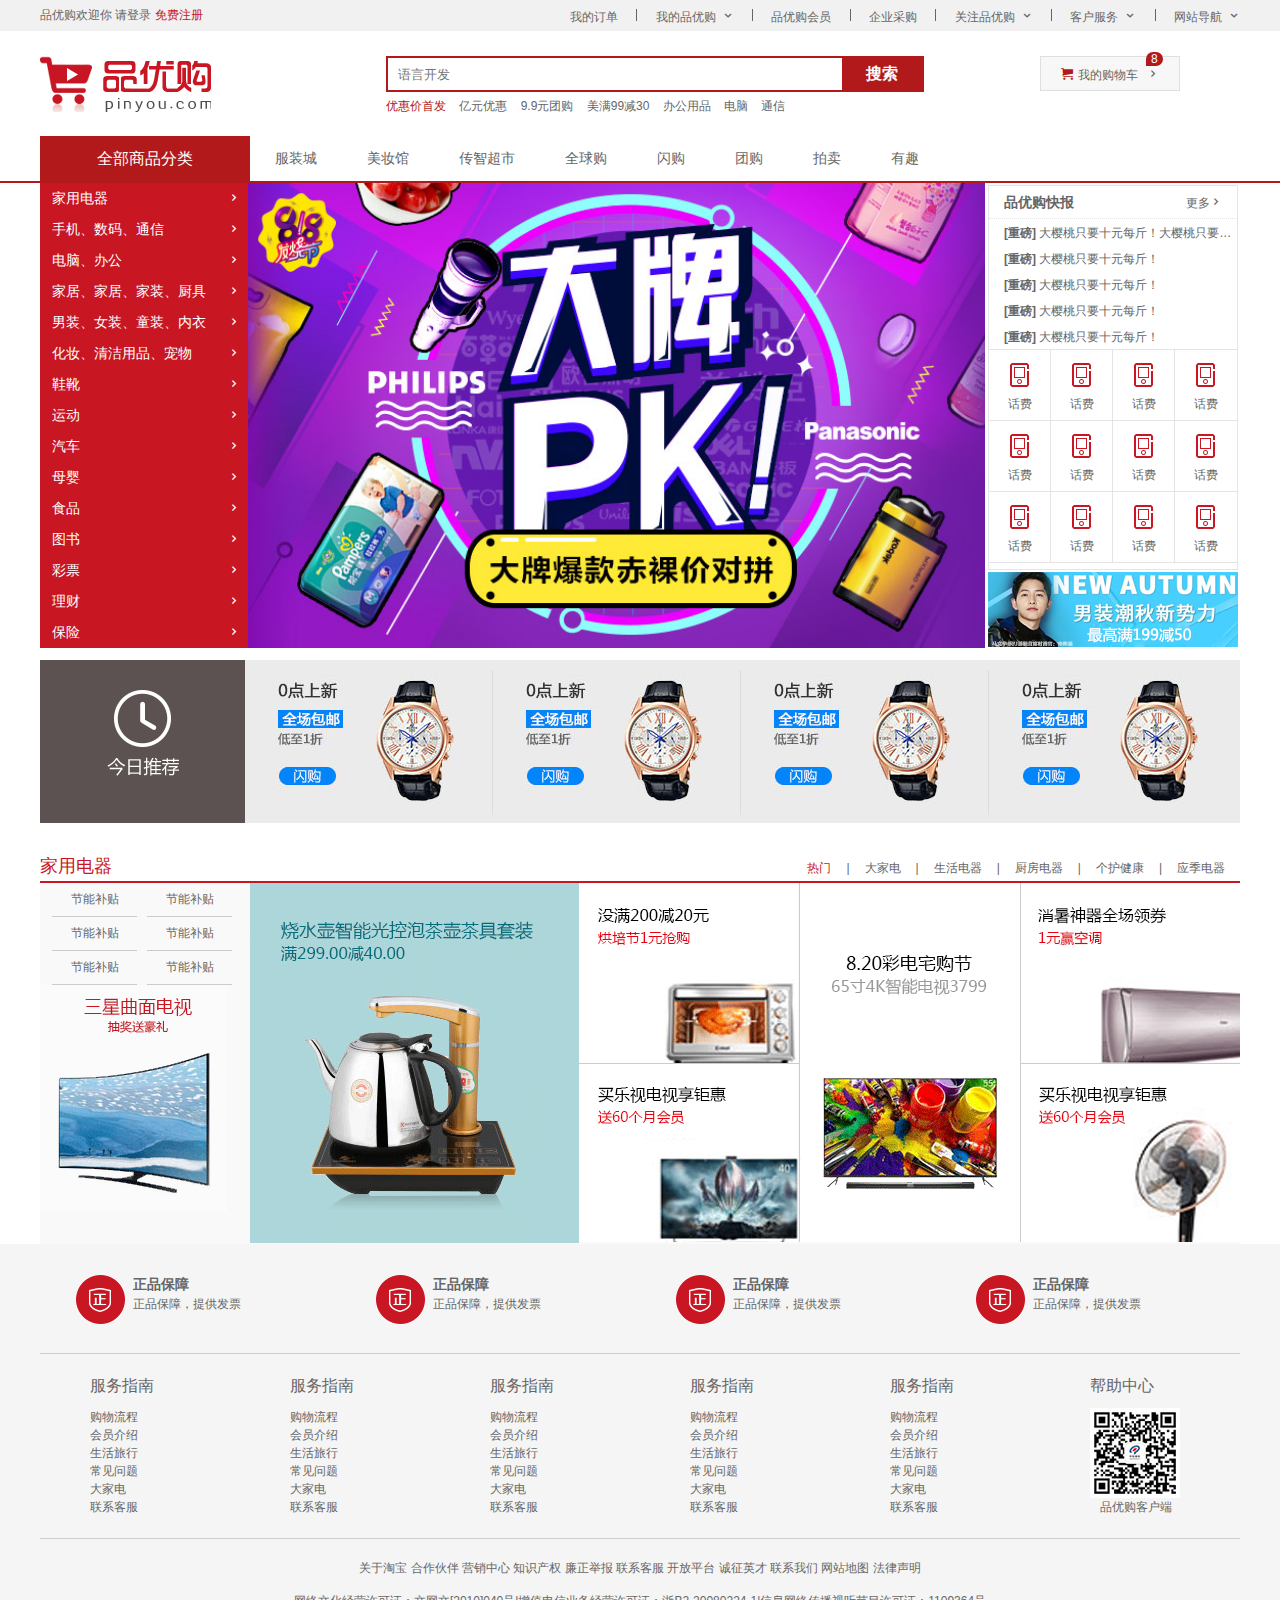
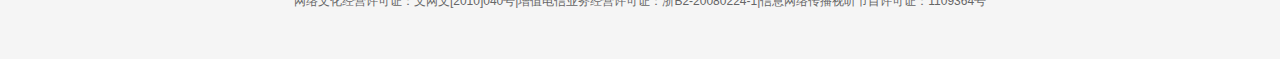
<file: pinyougou/index.html>
<!DOCTYPE html>
<html lang="en">

<head>
    <meta charset="UTF-8">
    <meta name="viewport" content="width=device-width, initial-scale=1.0">
    <title>品优购商城-综合网购首选-正品低价、品质保障、配送及时、轻松购物！</title>
    <meta name="description"
        content="品优购商城-专业的综合网上购物商城,销售家电、数码通讯、电脑、家居百货、服装服饰、母婴、图书、食品等数万个品牌优质商品.便捷、诚信的服务，为您提供愉悦的网上购物体验!" />
    <meta name="keywords" content="网上购物,网上商城,手机,笔记本,电脑,MP3,CD,VCD,DV,相机,数码,配件,手表,存储卡,京东" />
    <link rel="stylesheet" href="css/base.css">
    <link rel="stylesheet" href="css/common.css">
    <link rel="shortcut icon" href="favicon.ico" type="image/x-icon">
    <link rel="stylesheet" href="css/index.css">
</head>

<body>
    <div class="shortcut">
        <div class="w">
            <div class="fl nav_left">
                <ul>
                    <li class="fl">品优购欢迎你&nbsp; </li>
                    <li class="fl"><a href="#"> 请登录&nbsp;</a><a href="register.html" class="style_red">免费注册</a></li>
                </ul>
            </div>
            <div class="fr">
                <ul>
                    <li>我的订单</li>
                    <li></li>
                    <li class="arrow-icon">我的品优购</li>
                    <li></li>
                    <li>品优购会员</li>
                    <li></li>
                    <li>企业采购</li>
                    <li></li>
                    <li class="arrow-icon">关注品优购</li>
                    <li></li>
                    <li class="arrow-icon">客户服务</li>
                    <li></li>
                    <li class="arrow-icon">网站导航</li>
                </ul>
            </div>
        </div>
    </div>

    <header class="w header">
        <div class="logo">
            <h1>
                <a href="index.html" title="品优购商城">
                    品优购商城
                </a>
            </h1>
        </div>

        <div class="search">
            <input type="search" name="" id="" placeholder="语言开发">
            <button class="fr">搜索</button>
        </div>

        <div class="hotwords">
            <a href="#">优惠价首发</a>
            <a href="#">亿元优惠</a>
            <a href="#">9.9元团购</a>
            <a href="#">美满99减30</a>
            <a href="#">办公用品</a>
            <a href="#">电脑</a>
            <a href="#">通信</a>
        </div>

        <div class="shopcart">我的购物车
            <div class="count">
                8
            </div>
        </div>
    </header>

    <nav class="nav">
        <div class="w">
            <div class="dropdown fl">
                <div class="dt">全部商品分类</div>
                <div class="dd">
                    <ul>
                        <li><a href="#">家用电器</a></li>
                        <li><a href="list.html">手机、数码、通信</a></li>
                        <li><a href="#">电脑、办公</a></li>
                        <li><a href="#">家居、家居、家装、厨具</a></li>
                        <li><a href="#">男装、女装、童装、内衣</a></li>
                        <li><a href="#">化妆、清洁用品、宠物</a></li>
                        <li><a href="#">鞋靴</a></li>
                        <li><a href="#">运动</a></li>
                        <li><a href="#">汽车</a></li>
                        <li><a href="#">母婴</a></li>
                        <li><a href="#">食品</a></li>
                        <li><a href="#">图书</a></li>
                        <li><a href="#">彩票</a></li>
                        <li><a href="#">理财</a></li>
                        <li><a href="#">保险</a></li>
                    </ul>
                </div>
            </div>
            <div class="navitems fl">
                <ul>
                    <li><a href="#">服装城</a></li>
                    <li><a href="#">美妆馆</a></li>
                    <li><a href="#">传智超市</a></li>
                    <li><a href="#">全球购</a></li>
                    <li><a href="#">闪购</a></li>
                    <li><a href="#">团购</a></li>
                    <li><a href="#">拍卖</a></li>
                    <li><a href="#">有趣</a></li>
                </ul>
            </div>
        </div>
    </nav>

    <main class="main w">
        <div class="focus">
            <ul>
                <li><img src="upload/focus1.png" height="465" alt=""></li>
            </ul>
        </div>
        <div class="newsflash">
            <div class="news">
                <div class="news_hd">
                    <h5>品优购快报</h5>
                    <a href="#" class="more">更多</a>
                </div>
                <div class="news_bd">
                    <ul>
                        <li><a href="#"> <strong>[重磅]</strong> 大樱桃只要十元每斤！大樱桃只要十元每斤！大樱桃只要十元每斤！</a></li>
                        <li><a href="#"><strong>[重磅]</strong> 大樱桃只要十元每斤！</a></li>
                        <li><a href="#"><strong>[重磅]</strong> 大樱桃只要十元每斤！</a></li>
                        <li><a href="#"><strong>[重磅]</strong> 大樱桃只要十元每斤！</a></li>
                        <li><a href="#"><strong>[重磅]</strong> 大樱桃只要十元每斤！</a></li>
                    </ul>
                </div>
            </div>
            <div class="lifeservice">
                <ul>
                    <li>
                        <a href="#"><i></i>
                            <p>话费</p>
                        </a>
                    </li>
                    <li>
                        <a href="#"><i></i>
                            <p>话费</p>
                        </a>
                    </li>
                    <li>
                        <a href="#"><i></i>
                            <p>话费</p>
                        </a>
                    </li>
                    <li>
                        <a href="#"><i></i>
                            <p>话费</p>
                        </a>
                    </li>
                    <li>
                        <a href="#"><i></i>
                            <p>话费</p>
                        </a>
                    </li>
                    <li>
                        <a href="#"><i></i>
                            <p>话费</p>
                        </a>
                    </li>
                    <li>
                        <a href="#"><i></i>
                            <p>话费</p>
                        </a>
                    </li>
                    <li>
                        <a href="#"><i></i>
                            <p>话费</p>
                        </a>
                    </li>
                    <li>
                        <a href="#"><i></i>
                            <p>话费</p>
                        </a>
                    </li>
                    <li>
                        <a href="#"><i></i>
                            <p>话费</p>
                        </a>
                    </li>
                    <li>
                        <a href="#"><i></i>
                            <p>话费</p>
                        </a>
                    </li>
                    <li>
                        <a href="#"><i></i>
                            <p>话费</p>
                        </a>
                    </li>
                </ul>
            </div>
            <div class="bargain">
                <img src="upload/bargain.png" alt="">
            </div>
        </div>
    </main>

    <div class="w recom">
        <div class="recom_hd"><img src="images/recom.png" alt=""></div>
        <div class="recom_bd">
            <ul>
                <li><img src="upload/recom_03.jpg" alt=""></li>
                <li><img src="upload/recom_03.jpg" alt=""></li>
                <li><img src="upload/recom_03.jpg" alt=""></li>
                <li><img src="upload/recom_03.jpg" alt=""></li>
            </ul>
        </div>
    </div>

    <div class="floor w">
        <div class="elec">
            <div class="box_hd w">
                <h3>家用电器</h3>
                <ul>
                    <li><a href="#" class="style_red">热门</a>|</li>
                    <li><a href="#">大家电</a>|</li>
                    <li><a href="#">生活电器</a>|</li>
                    <li><a href="#">厨房电器</a>|</li>
                    <li><a href="#">个护健康</a>|</li>
                    <li><a href="#">应季电器</a></li>
                </ul>
            </div>
            <div class="box_bd">
                <div class="tab_content">
                    <div class="tab_list_item">
                        <div class="col_210">
                            <ul>
                                <li><a href="#">节能补贴</a></li>
                                <li><a href="#">节能补贴</a></li>
                                <li><a href="#">节能补贴</a></li>
                                <li><a href="#">节能补贴</a></li>
                                <li><a href="#">节能补贴</a></li>
                                <li><a href="#">节能补贴</a></li>
                            </ul>
                            <a href="#"><img src="upload/floor-1-1.png" alt=""></a>
                        </div>
                        <div class="col_329"><a href="#"><img src="upload/floor-1-b01.png" alt=""></a></div>
                        <div class="col_221">
                            <a href="#" class="bb"><img src="upload/floor-1-2.png" alt=""></a>
                            <a href="#"><img src="upload/floor-1-3.png" alt=""></a>
                        </div>
                        <div class="col_221"><a href="#"><img src="upload/floor-1-4.png" alt=""></a></div>
                        <div class="col_219"><a href="#" class="bb"><img src="upload/floor-1-5.png" alt=""></a>
                            <a href="#"><img src="upload/floor-1-6.png" alt=""></a></div>
                    </div>
                </div>
            </div>
        </div>
    </div>

    <footer class="footer">
        <div class="w">
            <div class="mod_service">
                <ul>
                    <li>
                        <h5></h5>
                        <h4>正品保障</h4>
                        <p>正品保障，提供发票</p>
                    </li>
                    <li>
                        <h5></h5>
                        <h4>正品保障</h4>
                        <p>正品保障，提供发票</p>
                    </li>
                    <li>
                        <h5></h5>
                        <h4>正品保障</h4>
                        <p>正品保障，提供发票</p>
                    </li>
                    <li>
                        <h5></h5>
                        <h4>正品保障</h4>
                        <p>正品保障，提供发票</p>
                    </li>
                </ul>
            </div>
            <div class="mod_help">
                <dl>
                    <dt>服务指南</dt>
                    <dd><a href="#">购物流程</a></dd>
                    <dd><a href="#">会员介绍</a></dd>
                    <dd><a href="#">生活旅行</a></dd>
                    <dd><a href="#">常见问题</a></dd>
                    <dd><a href="#">大家电</a></dd>
                    <dd><a href="#">联系客服</a></dd>
                </dl>
                <dl>
                    <dt>服务指南</dt>
                    <dd><a href="#">购物流程</a></dd>
                    <dd><a href="#">会员介绍</a></dd>
                    <dd><a href="#">生活旅行</a></dd>
                    <dd><a href="#">常见问题</a></dd>
                    <dd><a href="#">大家电</a></dd>
                    <dd><a href="#">联系客服</a></dd>
                </dl>
                <dl>
                    <dt>服务指南</dt>
                    <dd><a href="#">购物流程</a></dd>
                    <dd><a href="#">会员介绍</a></dd>
                    <dd><a href="#">生活旅行</a></dd>
                    <dd><a href="#">常见问题</a></dd>
                    <dd><a href="#">大家电</a></dd>
                    <dd><a href="#">联系客服</a></dd>
                </dl>
                <dl>
                    <dt>服务指南</dt>
                    <dd><a href="#">购物流程</a></dd>
                    <dd><a href="#">会员介绍</a></dd>
                    <dd><a href="#">生活旅行</a></dd>
                    <dd><a href="#">常见问题</a></dd>
                    <dd><a href="#">大家电</a></dd>
                    <dd><a href="#">联系客服</a></dd>
                </dl>
                <dl>
                    <dt>服务指南</dt>
                    <dd><a href="#">购物流程</a></dd>
                    <dd><a href="#">会员介绍</a></dd>
                    <dd><a href="#">生活旅行</a></dd>
                    <dd><a href="#">常见问题</a></dd>
                    <dd><a href="#">大家电</a></dd>
                    <dd><a href="#">联系客服</a></dd>
                </dl>
                <dl>
                    <dt>帮助中心</dt>
                    <dd>
                        <img src="images/wx_cz.jpg" alt="">
                        <p>品优购客户端</p>
                    </dd>
                </dl>

            </div>
            <div class="mod_copyright">
                <div class="links">
                    关于淘宝 合作伙伴 营销中心 知识产权 廉正举报 联系客服 开放平台 诚征英才 联系我们 网站地图 法律声明
                </div>
                <div class="copyright">

                    网络文化经营许可证：文网文[2010]040号|增值电信业务经营许可证：浙B2-20080224-1|信息网络传播视听节目许可证：1109364号
                </div>
            </div>
        </div>

    </footer>

</body>

</html>
</file>
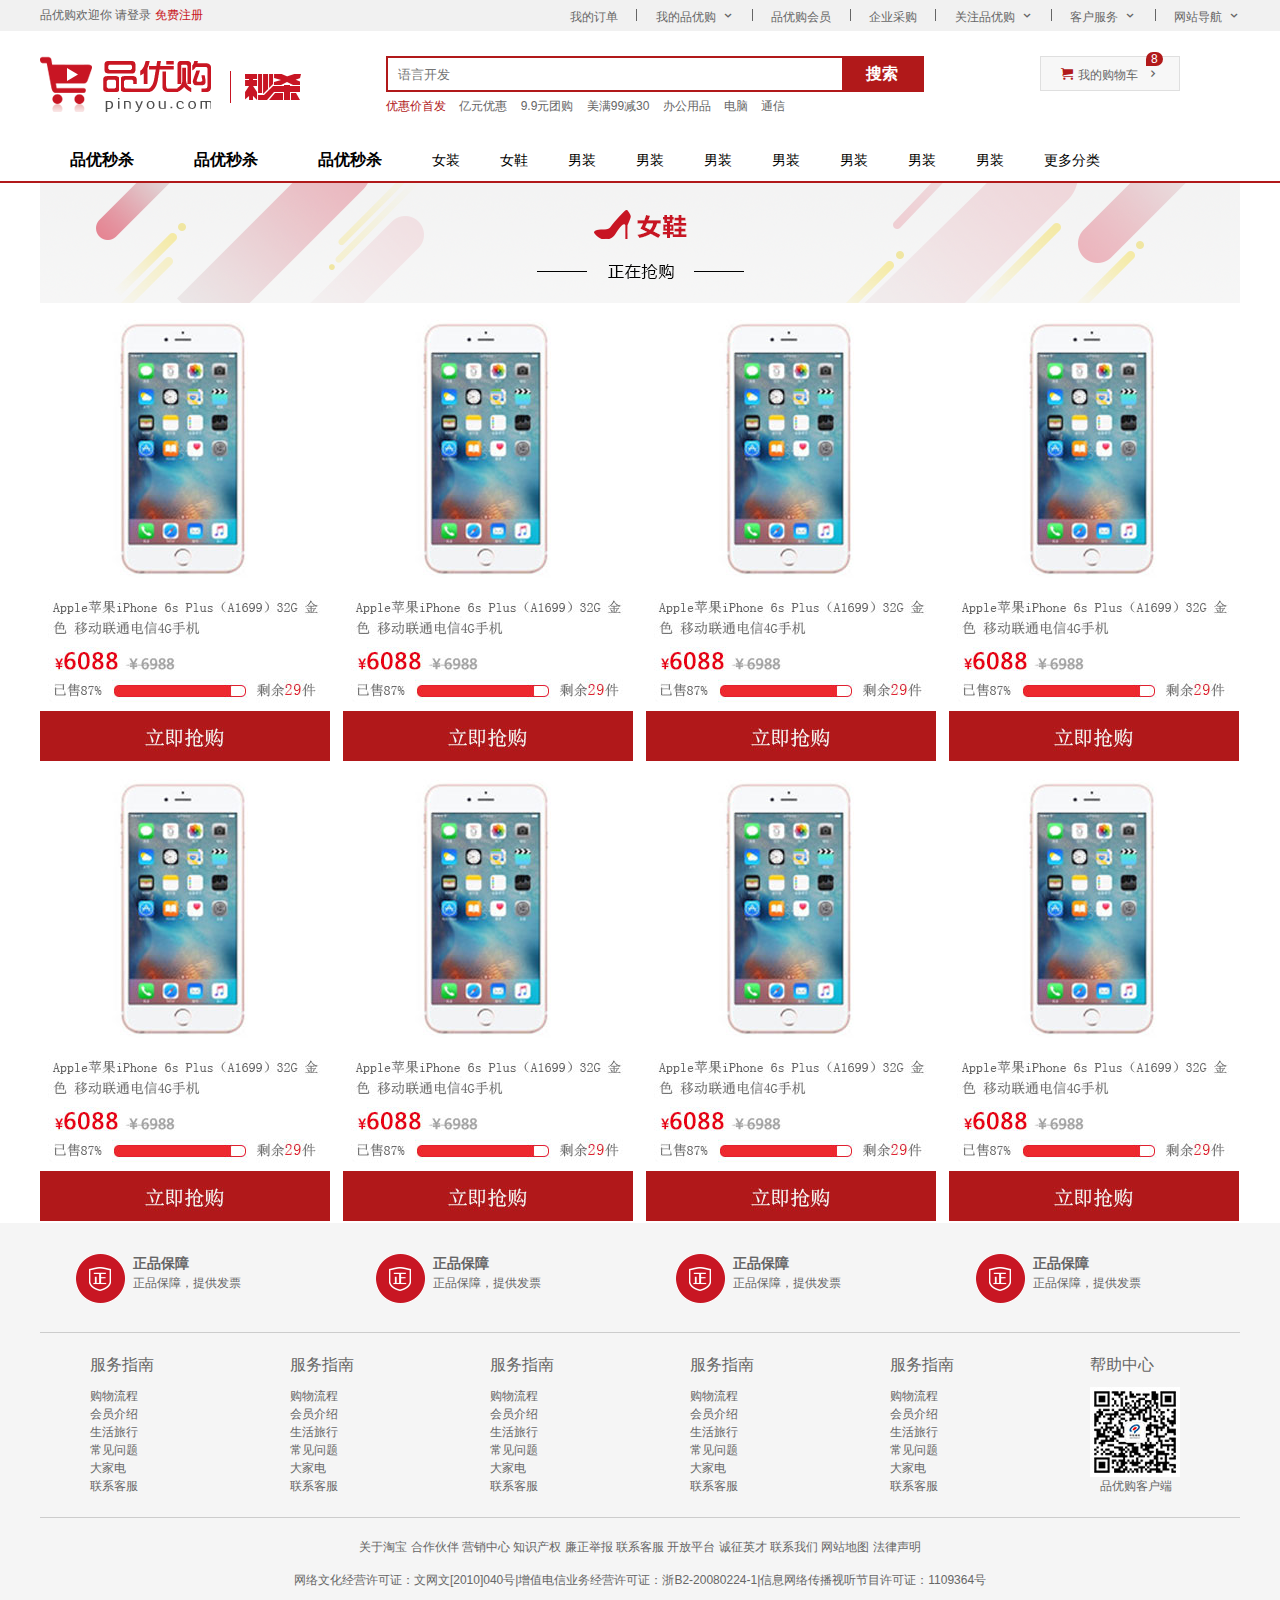
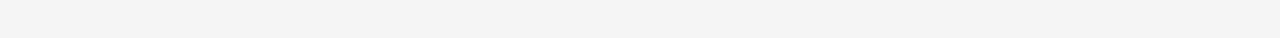
<file: pinyougou/list.html>
<!DOCTYPE html>
<html lang="en">

<head>
    <meta charset="UTF-8">
    <meta name="viewport" content="width=device-width, initial-scale=1.0">
    <title>列表页-综合网购首选-正品低价、品质保障、配送及时、轻松购物！</title>
    <meta name="description"
        content="品优购商城-专业的综合网上购物商城,销售家电、数码通讯、电脑、家居百货、服装服饰、母婴、图书、食品等数万个品牌优质商品.便捷、诚信的服务，为您提供愉悦的网上购物体验!" />
    <meta name="keywords" content="网上购物,网上商城,手机,笔记本,电脑,MP3,CD,VCD,DV,相机,数码,配件,手表,存储卡,京东" />
    <link rel="shortcut icon" href="favicon.ico" type="image/x-icon">
    <link rel="stylesheet" href="css/base.css">
    <link rel="stylesheet" href="css/common.css">
    <link rel="stylesheet" href="css/list.css">
</head>

<body>
    <div class="shortcut">
        <div class="w">
            <div class="fl nav_left">
                <ul>
                    <li class="fl">品优购欢迎你&nbsp; </li>
                    <li class="fl"><a href="#"> 请登录&nbsp;</a><a href="#" class="style_red">免费注册</a></li>
                </ul>
            </div>
            <div class="fr">
                <ul>
                    <li>我的订单</li>
                    <li></li>
                    <li class="arrow-icon">我的品优购</li>
                    <li></li>
                    <li>品优购会员</li>
                    <li></li>
                    <li>企业采购</li>
                    <li></li>
                    <li class="arrow-icon">关注品优购</li>
                    <li></li>
                    <li class="arrow-icon">客户服务</li>
                    <li></li>
                    <li class="arrow-icon">网站导航</li>
                </ul>
            </div>
        </div>
    </div>

    <header class="w header">
        <div class="logo">
            <h1>
                <a href="index.html" title="品优购商城">
                    品优购商城
                </a>
            </h1>
        </div>

        <div class="kill">
            <img src="images/sk.png" alt="">
        </div>

        <div class="search">
            <input type="search" name="" id="" placeholder="语言开发">
            <button class="fr">搜索</button>
        </div>

        <div class="hotwords">
            <a href="#">优惠价首发</a>
            <a href="#">亿元优惠</a>
            <a href="#">9.9元团购</a>
            <a href="#">美满99减30</a>
            <a href="#">办公用品</a>
            <a href="#">电脑</a>
            <a href="#">通信</a>
        </div>

        <div class="shopcart">我的购物车
            <div class="count">
                8
            </div>
        </div>
    </header>

    <nav class="nav">
        <div class="w">
            <div class="list">
                <ul>
                    <li><a href="#">品优秒杀</a></li>
                    <li><a href="#">品优秒杀</a></li>
                    <li><a href="#">品优秒杀</a></li>
                </ul>
            </div>
            <div class="content">
                <ul>
                    <li><a href="#">女装</a></li>
                    <li><a href="#" class="style_red">女鞋</a></li>
                    <li><a href="#">男装</a></li>
                    <li><a href="#">男装</a></li>
                    <li><a href="#">男装</a></li>
                    <li><a href="#">男装</a></li>
                    <li><a href="#">男装</a></li>
                    <li><a href="#">男装</a></li>
                    <li><a href="#">男装</a></li>
                    <li><a href="#">更多分类</a></li>
                </ul>
            </div>
        </div>
    </nav>

    <div class="container w">
        <div class="sk_hd"><img src="upload/bg_03.png" alt=""></div>
        <div class="sk_bd">
            <ul class="clearfix">
                <li><img src="upload/list.jpg" alt=""></li>
                <li><img src="upload/list.jpg" alt=""></li>
                <li><img src="upload/list.jpg" alt=""></li>
                <li><img src="upload/list.jpg" alt=""></li>
                <li><img src="upload/list.jpg" alt=""></li>
                <li><img src="upload/list.jpg" alt=""></li>
                <li><img src="upload/list.jpg" alt=""></li>
                <li><img src="upload/list.jpg" alt=""></li>

            </ul>
        </div>
    </div>


    <footer class="footer">
        <div class="w">
            <div class="mod_service">
                <ul>
                    <li>
                        <h5></h5>
                        <h4>正品保障</h4>
                        <p>正品保障，提供发票</p>
                    </li>
                    <li>
                        <h5></h5>
                        <h4>正品保障</h4>
                        <p>正品保障，提供发票</p>
                    </li>
                    <li>
                        <h5></h5>
                        <h4>正品保障</h4>
                        <p>正品保障，提供发票</p>
                    </li>
                    <li>
                        <h5></h5>
                        <h4>正品保障</h4>
                        <p>正品保障，提供发票</p>
                    </li>
                </ul>
            </div>
            <div class="mod_help">
                <dl>
                    <dt>服务指南</dt>
                    <dd><a href="#">购物流程</a></dd>
                    <dd><a href="#">会员介绍</a></dd>
                    <dd><a href="#">生活旅行</a></dd>
                    <dd><a href="#">常见问题</a></dd>
                    <dd><a href="#">大家电</a></dd>
                    <dd><a href="#">联系客服</a></dd>
                </dl>
                <dl>
                    <dt>服务指南</dt>
                    <dd><a href="#">购物流程</a></dd>
                    <dd><a href="#">会员介绍</a></dd>
                    <dd><a href="#">生活旅行</a></dd>
                    <dd><a href="#">常见问题</a></dd>
                    <dd><a href="#">大家电</a></dd>
                    <dd><a href="#">联系客服</a></dd>
                </dl>
                <dl>
                    <dt>服务指南</dt>
                    <dd><a href="#">购物流程</a></dd>
                    <dd><a href="#">会员介绍</a></dd>
                    <dd><a href="#">生活旅行</a></dd>
                    <dd><a href="#">常见问题</a></dd>
                    <dd><a href="#">大家电</a></dd>
                    <dd><a href="#">联系客服</a></dd>
                </dl>
                <dl>
                    <dt>服务指南</dt>
                    <dd><a href="#">购物流程</a></dd>
                    <dd><a href="#">会员介绍</a></dd>
                    <dd><a href="#">生活旅行</a></dd>
                    <dd><a href="#">常见问题</a></dd>
                    <dd><a href="#">大家电</a></dd>
                    <dd><a href="#">联系客服</a></dd>
                </dl>
                <dl>
                    <dt>服务指南</dt>
                    <dd><a href="#">购物流程</a></dd>
                    <dd><a href="#">会员介绍</a></dd>
                    <dd><a href="#">生活旅行</a></dd>
                    <dd><a href="#">常见问题</a></dd>
                    <dd><a href="#">大家电</a></dd>
                    <dd><a href="#">联系客服</a></dd>
                </dl>
                <dl>
                    <dt>帮助中心</dt>
                    <dd>
                        <img src="images/wx_cz.jpg" alt="">
                        <p>品优购客户端</p>
                    </dd>
                </dl>

            </div>
            <div class="mod_copyright">
                <div class="links">
                    关于淘宝 合作伙伴 营销中心 知识产权 廉正举报 联系客服 开放平台 诚征英才 联系我们 网站地图 法律声明
                </div>
                <div class="copyright">

                    网络文化经营许可证：文网文[2010]040号|增值电信业务经营许可证：浙B2-20080224-1|信息网络传播视听节目许可证：1109364号
                </div>
            </div>
        </div>

    </footer>

</body>

</html>
</file>
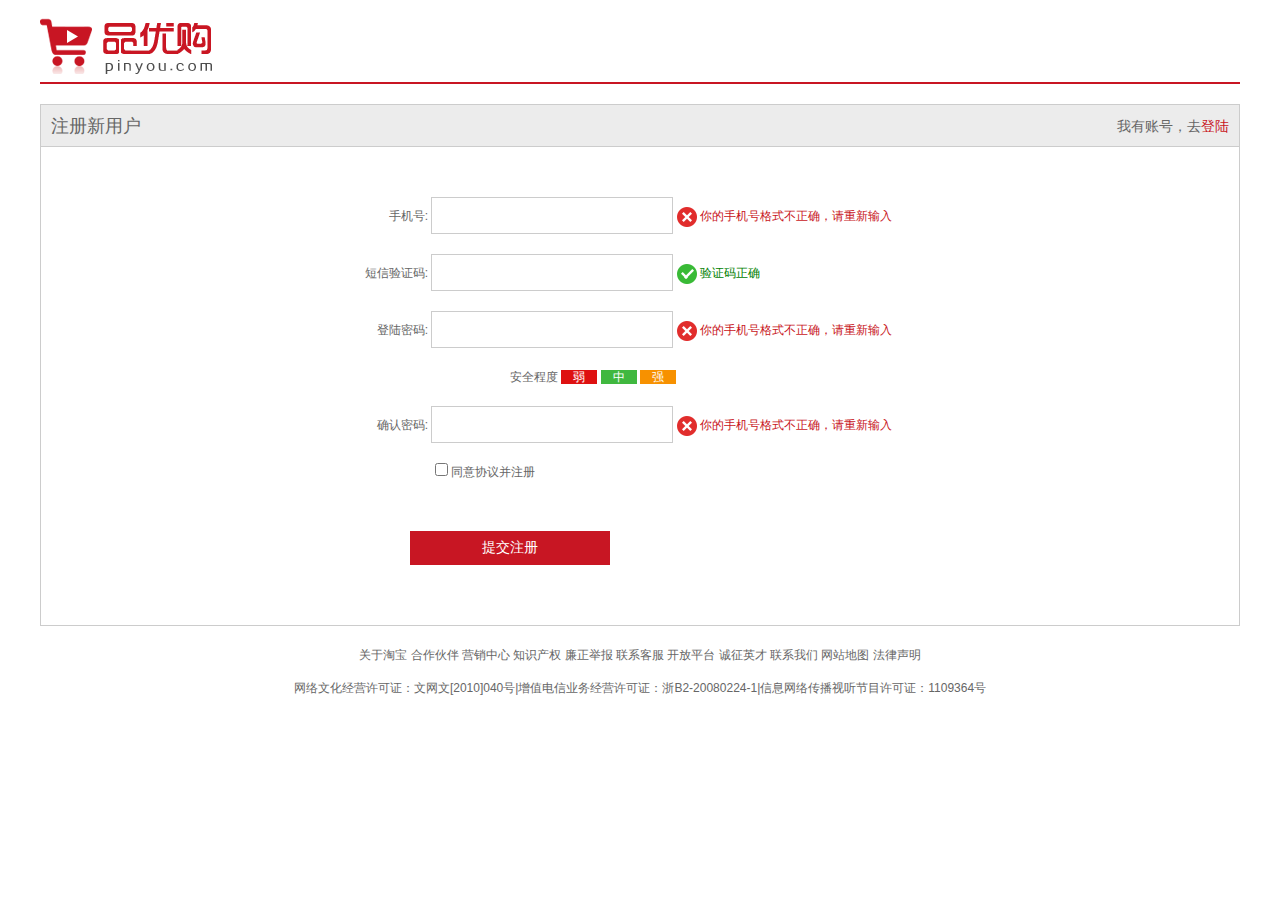
<file: pinyougou/register.html>
<!DOCTYPE html>
<html lang="en">

<head>
    <meta charset="UTF-8">
    <meta name="viewport" content="width=device-width, initial-scale=1.0">
    <title>注册</title>
    <link rel="shortcut icon" href="favicon.ico" type="image/x-icon">
    <link rel="stylesheet" href="css/base.css">
    <link rel="stylesheet" href="css/register.css">
</head>

<body>
    <div class="header w">
        <div class="logo">
            <a href="index.html"><img src="images/logo.png" alt="">
            </a>
        </div>
    </div>
    <div class="register_area w">
        <h3>注册新用户
            <div class="login">我有账号，去<a href="#">登陆</a></div>
        </h3>
        <div class="reg_form">
            <form action="">
                <ul>
                    <li><label for="">手机号:</label> <input type="text" class="inp"><span class="error"> <i
                                class="error_icon"></i>
                            你的手机号格式不正确，请重新输入</span></li>
                    <li><label for="">短信验证码:</label> <input type="text" class="inp"><span class="success"> <i
                                class="success_icon"></i>
                            验证码正确</span></li>
                    <li><label for="">登陆密码:</label> <input type="password" class="inp"><span class="error"> <i
                                class="error_icon"></i>
                            你的手机号格式不正确，请重新输入</span></li>

                    <li class="safe">安全程度 <em class="weak">弱</em>
                        <em class="mid">中</em>
                        <em class="strong">强</em>

                    </li>
                    <li><label for="">确认密码:</label> <input type="password" class="inp"><span class="error"> <i
                                class="error_icon"></i>
                            你的手机号格式不正确，请重新输入</span></li>

                    <li class="agree"><input type="checkbox"> 同意<a href="#">协议</a>并注册</li>
                    <li><input class="but" type="submit" value="提交注册"></li>
                </ul>
            </form>
        </div>
    </div>
    <footer class="footer">
        <div class="w">
            <div class="mod_copyright">
                <div class="links">
                    关于淘宝 合作伙伴 营销中心 知识产权 廉正举报 联系客服 开放平台 诚征英才 联系我们 网站地图 法律声明
                </div>
                <div class="copyright">

                    网络文化经营许可证：文网文[2010]040号|增值电信业务经营许可证：浙B2-20080224-1|信息网络传播视听节目许可证：1109364号
                </div>
            </div>
        </div>

    </footer>

</body>

</html>
</file>
<file: pinyougou/css/base.css>
/* 把我们所有标签的内外边距清零 */
* {
    margin: 0;
    padding: 0;
    /* css3盒子模型 */
    box-sizing: border-box;
}
/* em 和 i 斜体的文字不倾斜 */
em,
i {
    font-style: normal
}
/* 去掉li 的小圆点 */
li {
    list-style: none
}

img {
    /* border 0 照顾低版本浏览器 如果 图片外面包含了链接会有边框的问题 */
    border: 0;
    /* 取消图片底侧有空白缝隙的问题 */
    vertical-align: middle
}

button {
    /* 当我们鼠标经过button 按钮的时候，鼠标变成小手 */
    cursor: pointer
}

a {
    color: #666;
    text-decoration: none
}

a:hover {
    color: #c81623
}

button,
input {
    /* "\5B8B\4F53" 就是宋体的意思 这样浏览器兼容性比较好 */
    font-family: Microsoft YaHei, Heiti SC, tahoma, arial, Hiragino Sans GB, "\5B8B\4F53", sans-serif;
    /* 默认有灰色边框我们需要手动去掉 */
    border: 0; 
    outline: none;
}

body {
    /* CSS3 抗锯齿形 让文字显示的更加清晰 */
    -webkit-font-smoothing: antialiased;
    background-color: #fff;
    font: 12px/1.5 Microsoft YaHei, Heiti SC, tahoma, arial, Hiragino Sans GB, "\5B8B\4F53", sans-serif;
    color: #666
}

.hide,
.none {
    display: none
}
/* 清除浮动 */
.clearfix:after {
    visibility: hidden;
    clear: both;
    display: block;
    content: ".";
    height: 0
}

.clearfix {
    *zoom: 1
}
</file>
<file: pinyougou/css/common.css>
@font-face {
    font-family: 'icomoon';
    src:  url('../fonts/icomoon.eot?tomleg');
    src:  url('../fonts/icomoon.eot?tomleg#iefix') format('embedded-opentype'),
      url('../fonts/icomoon.ttf?tomleg') format('truetype'),
      url('../fonts/icomoon.woff?tomleg') format('woff'),
      url('../fonts/icomoon.svg?tomleg#icomoon') format('svg');
    font-weight: normal;
    font-style: normal;
    font-display: block;
  }
  .w{
    width: 1200px;
    margin: 0 auto;
}
.shortcut{
    width: 100%;
    height: 31px;
    background-color: #f1f1f1;
    line-height: 31px;
}
.fl{
    float: left;
}
.fr{
    float: right;
}
.navleft{
    line-height: 31px;
}
.style_red{
    color: #c81623;
}
.shortcut .fr ul li{
    display: inline-block;
}
.shortcut .fr ul li:nth-child(even){
    width: 1px;
    height: 12px;
    background-color: #666;
    margin-left: 15px;
    margin-top: 9px;
    margin-right: 15px;
}
.arrow-icon::after{
    content: '\e91e';
    margin-left: 6px;
    font-family: 'icomoon';
}
.header{
    height: 105px;
    position: relative;
}
.logo{
    width: 171px;
    height: 61px;
    position: absolute;
    top: 25px; 
}
.logo a{
    display: block;
    width: 171px;
    height: 61px;
    background: url(../images/logo.png) no-repeat;
    font-size: 0px;
}
.search{
    position: absolute;
    width: 538px;
    height: 36px;
    border: 2px solid #b1191a;
    left: 346px;
    top: 25px;
}
.search input{
    width: 454px;
    height: 32px;
    text-indent: 10px;
}
.search button{
    width: 80px;
    height: 32px;
    background-color: #b1191a;
    font-size: 16px;
    color: #fff;
    font-weight: 600;
}
.hotwords{
    position: absolute;
    top: 66px;
    left: 346px;
}
.hotwords a{
    margin-right: 10px;
}
.hotwords a:nth-child(1)
{
    color: #b1191a;
}
.shopcart{
    width: 140px;
    height: 35px;
    border: 1px solid #dfdfdf;
    background-color: #f7f7f7;
    position: absolute;
    right: 60px;
    top: 25px;
    line-height: 35px;
    text-align: center;
}
.shopcart::before{
    content: '\e93a';
    font-family: 'icomoon';
    padding-right: 5px;
    color: #b1191a;
}
.shopcart::after{
    content: '\e920';
    font-family: 'icomoon';
    padding-left: 5px;
}
.shopcart:hover::after{
    color: #b1191a;
}
.shopcart .count{
    position: absolute;
    height: 14px;
    color: #fff;
    background-color: #b1191a;
    padding:0 5px;
    top: -5px;
    left: 105px;
    line-height: 14px;
    border-radius:7px 7px 7px 0 ;

}
.nav{
    height: 47px;
    border-bottom: 2px solid #b1191a;
}
.nav .dropdown{
    width: 210px;
    height: 45px;
    background-color: #b1191a;
}

.nav .dropdown .dt{
    width: 100%;
    height: 100%;
    font-size: 16px;
    text-align: center;
    line-height: 45px;
    color: #fff;
}
.nav .dropdown .dd{
    width: 100%;
    height: 465px;
    background-color: #c81623;
    margin-top: 2px;

}
.dd li{
    height: 31px;
    line-height: 31px;
    position: relative;
}
.dd li a{
    font-size: 14px;
    color: #fff;
    margin-left: 2px;
    padding-left: 10px;
}
.dd li:hover{
    background-color: #fff;
}
.dd li:hover a{
    color: #c81623;
}
.dd li::after{
    position: absolute;
    content: '\e920';
    font-family: 'icomoon';
    right: 10px;
    color: #fff;
}
.navitems ul li{
    float: left;
}
.navitems ul li a{
    display: inline-block;
    height: 45px;
    line-height: 45px;
    padding: 0 25px;
    font-size: 14px;
}
.navitems ul li a:hover{
    color: #c81623;
}
.footer{
    height: 415px;
    background-color: #f5f5f5;
    padding-top: 30px;
}
.mod_service{
    height: 80px;
    border-bottom: 1px solid #ccc;
}

.mod_service li{
    float: left;
    height: 50px;
    width: 300px;
    padding-left: 35px;
}
.mod_service li h5{
    height: 50px;
    width: 50px;
    background: url(../images/icons.png) no-repeat -252px -2px;
    float: left;
    margin-right: 8px;
}
.mod_service li h4{
    font-size: 14px;
    font-weight: 700;
}
.mod_service li p {
    font-size: 12px;
}
.mod_help{
    height: 185px;
    border-bottom: 1px solid #ccc;
    padding-top: 20px ;
    padding-left: 50px;
}
.mod_help dt{
    font-size: 16px;
    margin-bottom: 10px;
}
.mod_help dd{
    font-size: 12px;
}
.mod_help dl{
    float: left;
    width: 200px;
}
.mod_help dl:nth-child(6)
{
    width: 100px;
}
.mod_help dl:nth-child(6) p
{
    padding-left: 10px;
}
.mod_copyright{
    text-align: center;
    padding-top: 20px;
}
.mod_copyright .links{
    margin-bottom: 15px;
}
</file>
<file: pinyougou/css/index.css>
.main{
    height: 465px;
    margin-left: 248px;
    width: 990px;
}
.focus{
    width: 721px ;
    height: 100%;
    float: left;
}
.newsflash{
    width: 250px;
    height: 100%;
    float: right;
}
.news{
    height: 165px;
    border: 1px solid #e4e4e4;
    margin-top: 2px;
}
.lifeservice{
    height: 220px;
}
.bargain{
    padding-top: 2px;
}
.news_hd{
    height: 33px;
    line-height: 33px;
    border-bottom: 1px dotted #e4e4e4;

}
.more{
    float: right;
    margin-right: 15px;
}
.news_hd h5{
    display: inline-block;
    font-size: 14px;
    text-indent: 15px;
}
.more::after{
    content: '\e920';
    font-family: 'icomoon';
}
.news_bd li{
    height: 24px;
    line-height: 24px;
    text-indent: 15px;
    margin-top: 2px;
    overflow: hidden;
    white-space: nowrap;
    text-overflow: ellipsis;
}
.lifeservice{
    border: 1px solid #e4e4e4;
    border-top: 0px;
}
.lifeservice li{
    height: 71px;
    width: 62px;
    border-right: 1px solid #e4e4e4;
    border-bottom: 1px solid #e4e4e4;
    float: left;
    text-align: center;
}
.lifeservice li:nth-child(4n){
    border-right: 0px
}
.lifeservice li i{
    display: inline-block;
    width: 24px;
    height: 28px;
    background-color: pink;
    margin-top: 12px;
    background: url(../images/icons.png) no-repeat -17px -15px;
}
.recom{
    height: 163px;
    background-color: #ebebeb;
    margin-top: 12px;
}
.recom_hd{
    float: left;
    width: 205px;
    height: 100%;
    background-color: #5c5251;
    text-align: center;
    padding-top: 30px;
}
.recom_bd ul li{
    position: relative;
    float: left;
}
.recom_bd ul li::after{
    content: '';
    position: absolute;
    right: 0;
    width: 1px;
    height: 145px;
    top: 10px;
    background-color: #ddd;
}
.recom_bd ul li:nth-child(4)::after{
    width: 0;
}

.box_hd{
    height: 30px;
    border-bottom: 2px solid #c81623 ;
}
.box_hd h3{
    float: left;
    font-size: 18px;
    color: #c81623;
    font-weight: 400;
}
.box_hd ul{
    float: right;
}
.box_hd ul li{
    float: left;
    line-height: 30px;
}
.box_hd ul li a{
    padding: 0 15px;
}
.floor .elec{
    padding-top: 30px;
}
.box_bd{
    height: 361px;
    background-color: #f9f9f9;
}
.tab_list_item>div{
    float: left;
}

.col_210{
    width: 210px;
    background-color: #f9f9f9;
    height: 361px;
}
.col_329{
    width: 329px;
}
.col_221{
    width: 221px;
    border-right: 1px solid #ccc;
}
.col_219{
    width: 219px;
}
.col_210 ul li{
    width: 85px;
    height: 34px;
    border-bottom:1px solid #ccc ;
    text-align: center;
    line-height: 33px;
    float: left;
    margin-right:10px ;
}
.col_210 ul{
    padding-left: 12px;
}
.bb{
    border-bottom: 1px solid #ccc;
    display: block;
}
</file>
<file: pinyougou/css/list.css>
.kill{
    position: absolute;
    border-left: 1px solid #c81523;
    left: 190px;
    top: 40px;
    padding: 3px 14px;
}
.list{
    float: left;
}
.content{
    float: left;
}
.list ul li{
    float: left;
}
.list ul li a{
    display: block;
    line-height: 47px;
    padding: 0 30px;
    font-size: 16px;
    font-weight: 700;
    color: #000;
}
.content ul li{
    float: left;
}
.content ul li a{
    display: block;
    line-height: 49px;
    padding: 0 20px;
    font-size: 14px;
    font-weight: 400;
    color: #000;
}
.nav{
    overflow: hidden;
}

.sk_bd ul li{
    float: left;
    margin-right: 13px;
    overflow: hidden;
    width: 290px;
    height: 460px;
}
.sk_bd ul li:nth-child(4n)
{
    margin-right: 0;
}
.sk_bd ul li:hover{
    border: 1px solid #c81523;
}
</file>
<file: pinyougou/css/register.css>
.w{
    margin: 0 auto;
    width: 1200px;
}

.header{
    height: 84px;
    border-bottom: 2px solid #c81523;
}
.logo{
    padding-top: 18px;
}
.register_area {
    height: 522px;
    border: 1px solid #ccc;
    margin-top: 20px;
}
.register_area h3{
    height: 42px;
    border-bottom: 1px solid #ccc;
    background-color: #ececec;
    line-height: 42px;
    padding: 0 10px;
    font-size: 18px;
    font-weight: 400;
}
.login{
    float: right;
    font-size: 14px;
}
.login a {
    color: #c81523;
}
.reg_form{
    width: 600px;

    margin: 50px auto 0;
}
.register_area label{
    width: 88px;
    display: inline-block;
    text-align: right;
}
.register_area ul li .inp{
    width: 242px;
    height: 37px;
    border: 1px solid #ccc;
}
.register_area ul li{
    margin-bottom: 20px;
}
.error{
    color: #c81523;
}
.error_icon{
    display: inline-block;
    height: 20px;
    width: 20px;
    background: url(../images/error.png);
    vertical-align: middle;
}
.success{
    color: green;
}
.success_icon{
    display: inline-block;
    height: 20px;
    width: 20px;
    background: url(../images/success.png);
    vertical-align: middle;
}
.safe em{
    padding: 0 12px;
    background-color: pink;
    color: #fff;
}
.register_area ul li .weak{
    background-color: #de1111;
}
.register_area ul li .mid{
    background-color: #40b83f;
}
.register_area ul li  .strong{
    background-color: #f79100;
}
.safe{
    padding-left: 170px;
}
.agree {
    padding-left: 95px;
}
.register_area ul li  .agree input{
    vertical-align: middle;

}
.register_area ul li .but{
    width: 200px;
    height: 34px;
    background-color: #c81623;
    font-size: 14px;
    color: #fff;
    margin: 30px 0 0 70px;
}
.mod_copyright{
    text-align: center;
    padding-top: 20px;
}
.mod_copyright .links{
    margin-bottom: 15px;
}
</file>
